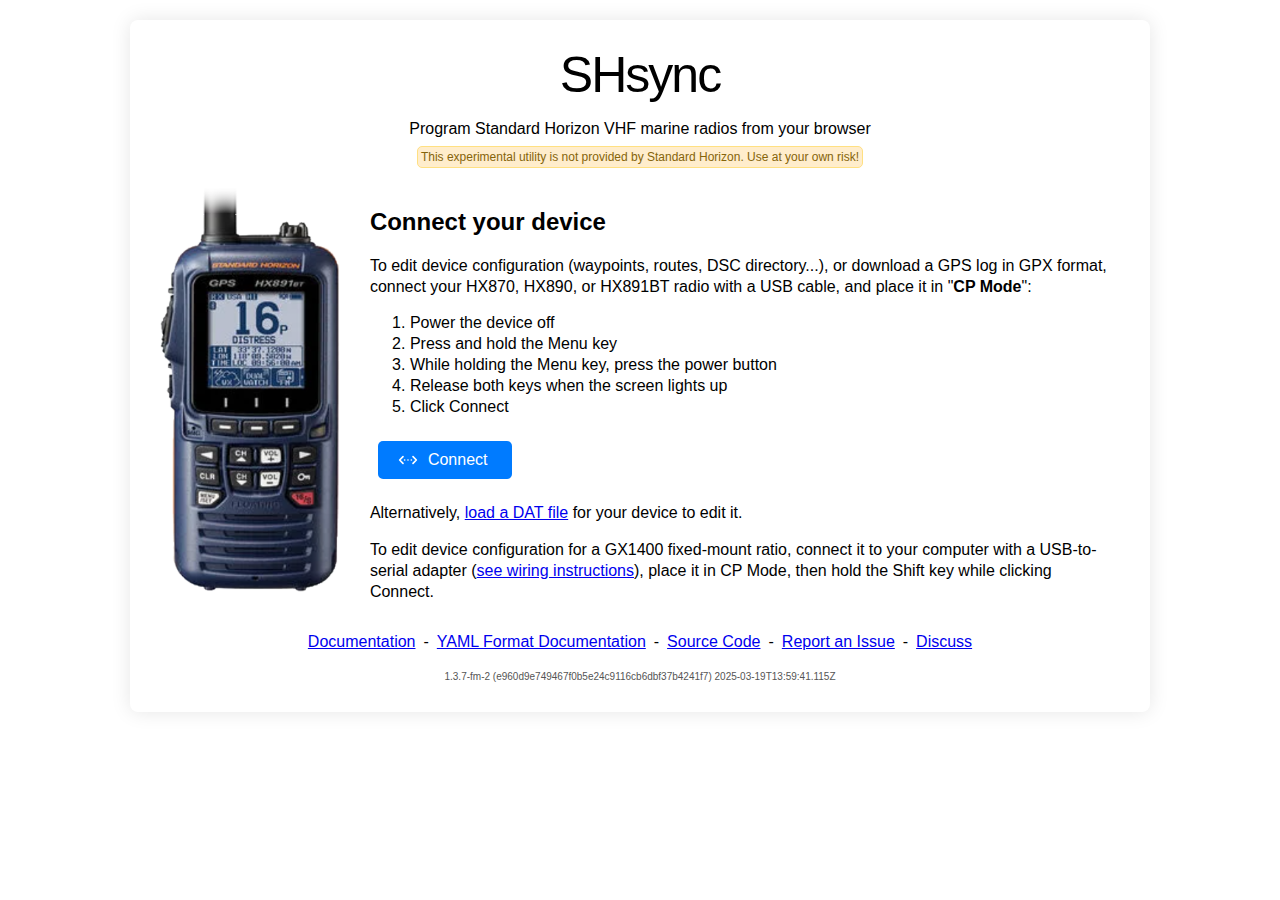
<file: hx-alpha/index.html>
<!doctype html>
<html lang="en" data-beasties-container>
  <head>
    <meta charset="utf-8">
    <title>
      SHsync - Standard Horizon VHF marine radio programming utility
    </title>
    <base href="/hx-alpha/">
    <meta name="viewport" content="width=device-width, initial-scale=1">
    <link rel="icon" type="image/x-icon" href="favicon.ico">
    <link rel="manifest" href="assets/manifest.json">
    <meta name="theme-color" content="#1976d2">
    <script defer src="https://cloud.umami.is/script.js" data-website-id="bacfe0a3-a7ff-49ea-a509-eaf913d1138d"></script>


  <style>body{font-family:Arial,sans-serif}</style><link rel="stylesheet" href="styles-2AJT6QAP.css" media="print" onload="this.media='all'"><noscript><link rel="stylesheet" href="styles-2AJT6QAP.css"></noscript></head>
  <body>
    <app-root></app-root>
  <script src="polyfills-4DBRYS5C.js" type="module"></script><script src="main-FDCKWQYY.js" type="module"></script></body>
</html>
</file>
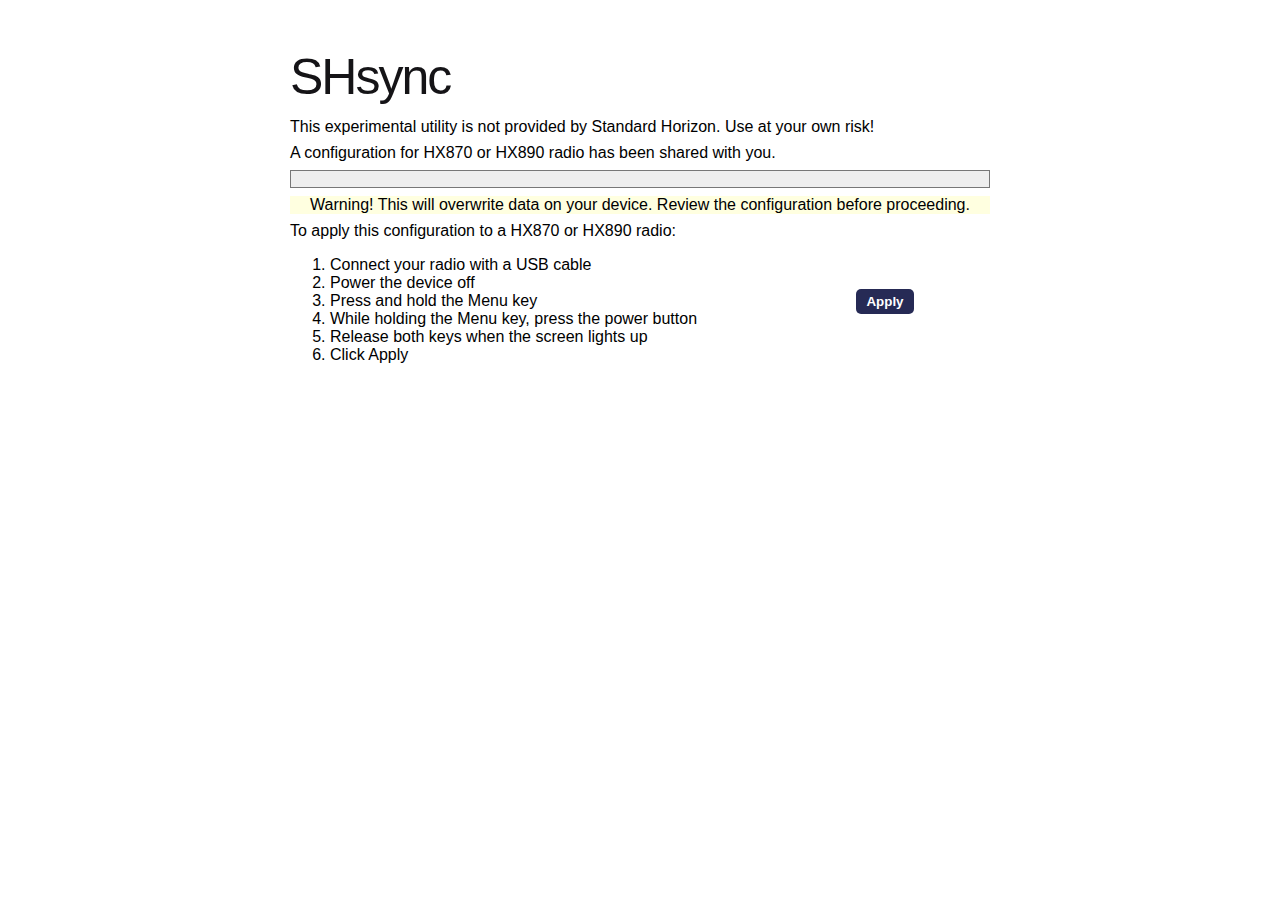
<file: hx-share/index.html>
<!doctype html>
<html lang="en" data-beasties-container>
  <head>
    <meta charset="utf-8">
    <title>
      SHsync - Standard Horizon VHF marine radio programming utility
    </title>
    <base href="/hx-share/">
    <meta name="viewport" content="width=device-width, initial-scale=1">
    <link rel="icon" type="image/x-icon" href="favicon.ico">
    <link rel="manifest" href="assets/manifest.json">
    <meta name="theme-color" content="#1976d2">
    <script defer src="https://cloud.umami.is/script.js" data-website-id="bacfe0a3-a7ff-49ea-a509-eaf913d1138d"></script>


  <style>body{font-family:Inter,-apple-system,BlinkMacSystemFont,Segoe UI,Roboto,Helvetica,Arial,sans-serif,"Apple Color Emoji","Segoe UI Emoji",Segoe UI Symbol}</style><link rel="stylesheet" href="styles-AJ6JCTSD.css" media="print" onload="this.media='all'"><noscript><link rel="stylesheet" href="styles-AJ6JCTSD.css"></noscript></head>
  <body>
    <app-root></app-root>
  <script src="polyfills-4DBRYS5C.js" type="module"></script><script src="main-3H5KQJ2S.js" type="module"></script></body>
</html>
</file>
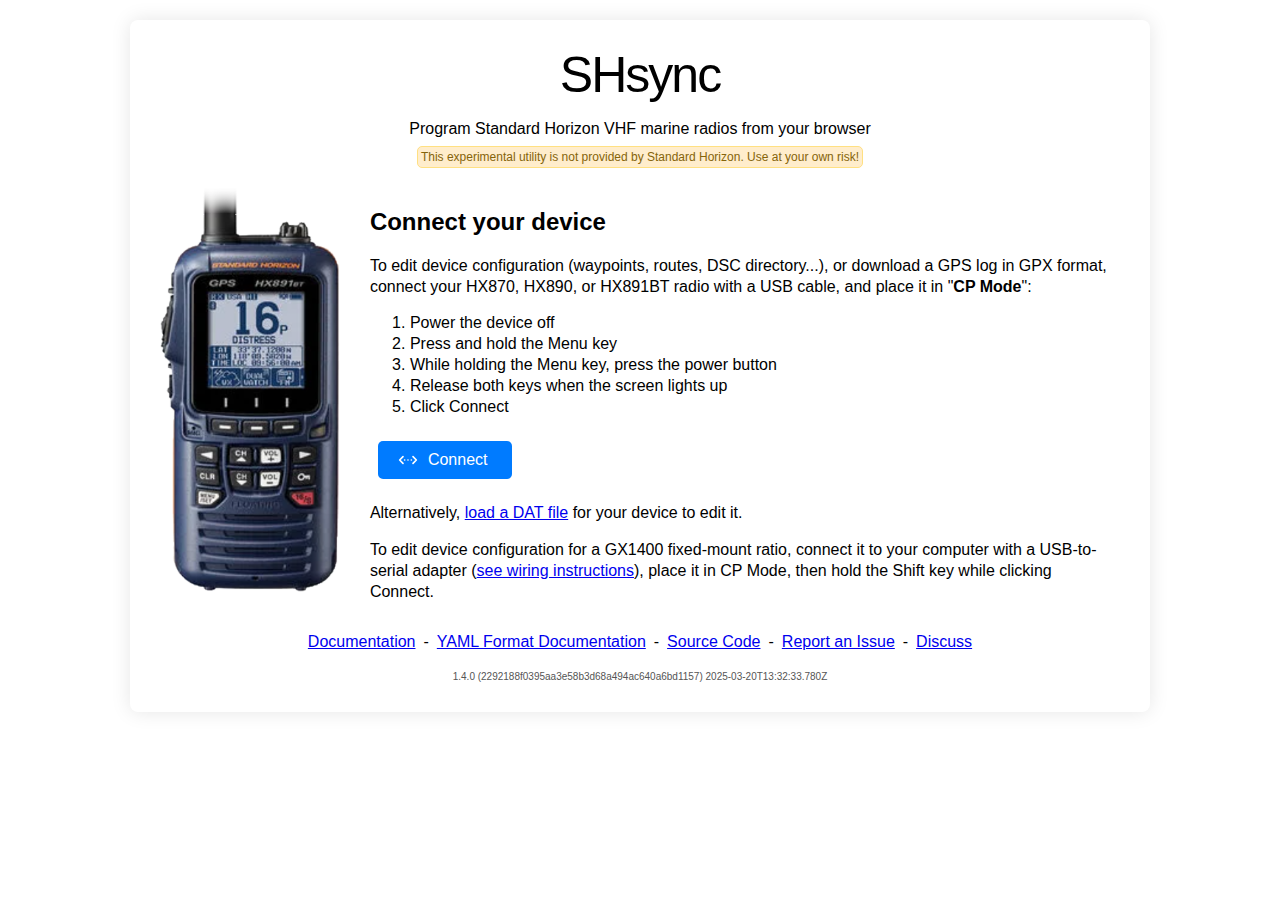
<file: hx/index.html>
<!doctype html>
<html lang="en" data-beasties-container>
  <head>
    <meta charset="utf-8">
    <title>
      SHsync - Standard Horizon VHF marine radio programming utility
    </title>
    <base href="/hx/">
    <meta name="viewport" content="width=device-width, initial-scale=1">
    <link rel="icon" type="image/x-icon" href="favicon.ico">
    <link rel="manifest" href="assets/manifest.json">
    <meta name="theme-color" content="#1976d2">
    <script defer src="https://cloud.umami.is/script.js" data-website-id="bacfe0a3-a7ff-49ea-a509-eaf913d1138d"></script>


  <style>body{font-family:Arial,sans-serif}</style><link rel="stylesheet" href="styles-2AJT6QAP.css" media="print" onload="this.media='all'"><noscript><link rel="stylesheet" href="styles-2AJT6QAP.css"></noscript></head>
  <body>
    <app-root></app-root>
  <script src="polyfills-4DBRYS5C.js" type="module"></script><script src="main-TY2XM4P7.js" type="module"></script></body>
</html>
</file>
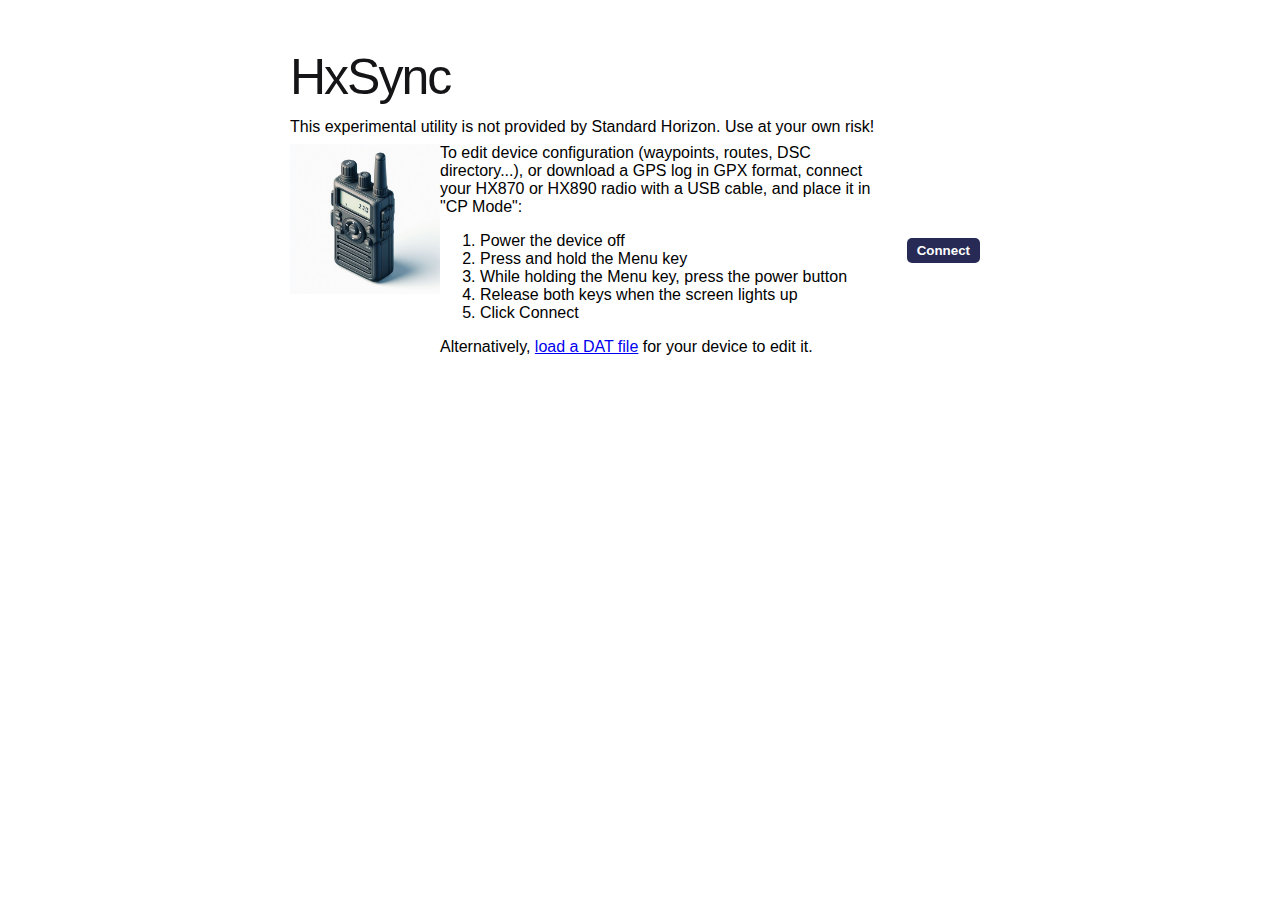
<file: hx/alpha/index.html>
<!doctype html>
<html lang="en" data-critters-container>
  <head>
    <meta charset="utf-8">
    <title>HxSync</title>
    <base href="/hx/alpha/">
    <meta name="viewport" content="width=device-width, initial-scale=1">
    <link rel="icon" type="image/x-icon" href="favicon.ico">
  <style>body{font-family:Inter,-apple-system,BlinkMacSystemFont,Segoe UI,Roboto,Helvetica,Arial,sans-serif,"Apple Color Emoji","Segoe UI Emoji",Segoe UI Symbol}</style><link rel="stylesheet" href="styles-AJ6JCTSD.css" media="print" onload="this.media='all'"><noscript><link rel="stylesheet" href="styles-AJ6JCTSD.css"></noscript></head>
  <body>
    <app-root></app-root>
  <script src="polyfills-ASRMAOIL.js" type="module"></script><script src="main-HL44ZKHE.js" type="module"></script></body>
</html>
</file>
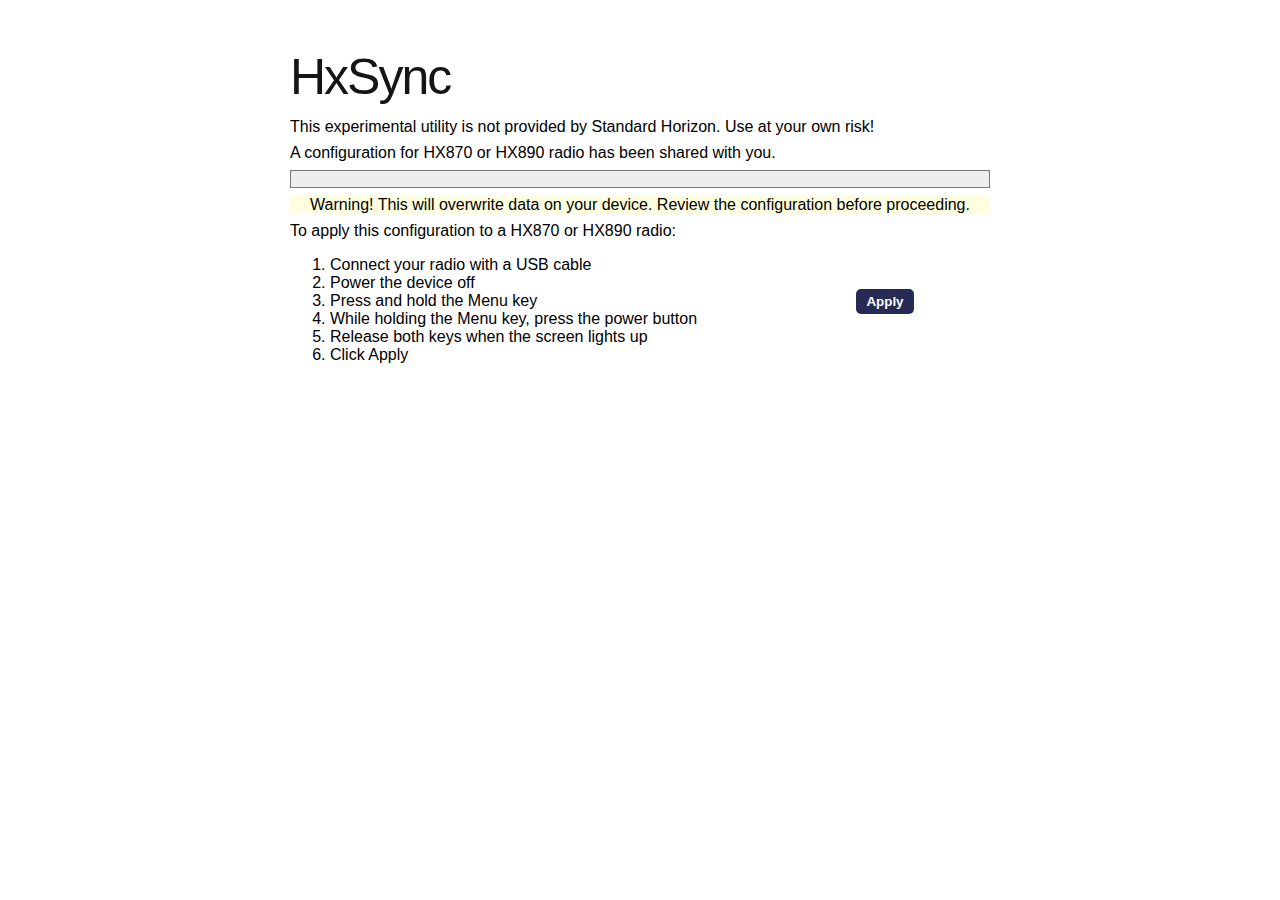
<file: hx/share/index.html>
<!doctype html>
<html lang="en" data-critters-container>
  <head>
    <meta charset="utf-8">
    <title>HxSync</title>
    <base href="/hx/share/">
    <meta name="viewport" content="width=device-width, initial-scale=1">
    <link rel="icon" type="image/x-icon" href="../favicon.ico">
  <style>body{font-family:Inter,-apple-system,BlinkMacSystemFont,Segoe UI,Roboto,Helvetica,Arial,sans-serif,"Apple Color Emoji","Segoe UI Emoji",Segoe UI Symbol}</style><link rel="stylesheet" href="styles-AJ6JCTSD.css" media="print" onload="this.media='all'"><noscript><link rel="stylesheet" href="styles-AJ6JCTSD.css"></noscript></head>
  <body>
    <app-root></app-root>
  <script src="polyfills-ASRMAOIL.js" type="module"></script><script src="main-UL7AC6ZE.js" type="module"></script></body>
</html>
</file>
<file: hx-alpha/styles-2AJT6QAP.css>
button{background-color:#dcedff;color:#0076f4;border:none;padding:5px 25px;border-radius:5px;cursor:pointer;font-size:1em;transition:background-color .3s ease;margin:.5em;display:inline-flex;align-items:center;gap:5px;min-height:38px}button:hover{background-color:#aad3ff}button.primary{background-color:#007bff;color:#fff}button:hover.primary{background-color:#0056b3}button:disabled{background-color:#979797;color:#303030;border:none}button:disabled:hover{background-color:#979797}button lucide-icon{display:inline-block;margin-left:-5px;margin-right:5px;transform:translateY(2px)}body{font-family:Arial,sans-serif}
</file>
<file: hx-share/styles-AJ6JCTSD.css>
button{border:none;border-radius:5px;padding:5px 10px;margin:5px 10px;background:#262a55;color:#fff;font-weight:700}button:disabled{border:none;border-radius:5px;padding:5px 10px;margin:5px 10px;background:#979797;color:#303030;font-weight:700}body{font-family:Inter,-apple-system,BlinkMacSystemFont,Segoe UI,Roboto,Helvetica,Arial,sans-serif,"Apple Color Emoji","Segoe UI Emoji",Segoe UI Symbol}
</file>
<file: hx/styles-2AJT6QAP.css>
button{background-color:#dcedff;color:#0076f4;border:none;padding:5px 25px;border-radius:5px;cursor:pointer;font-size:1em;transition:background-color .3s ease;margin:.5em;display:inline-flex;align-items:center;gap:5px;min-height:38px}button:hover{background-color:#aad3ff}button.primary{background-color:#007bff;color:#fff}button:hover.primary{background-color:#0056b3}button:disabled{background-color:#979797;color:#303030;border:none}button:disabled:hover{background-color:#979797}button lucide-icon{display:inline-block;margin-left:-5px;margin-right:5px;transform:translateY(2px)}body{font-family:Arial,sans-serif}
</file>
<file: hx/alpha/styles-AJ6JCTSD.css>
button{border:none;border-radius:5px;padding:5px 10px;margin:5px 10px;background:#262a55;color:#fff;font-weight:700}button:disabled{border:none;border-radius:5px;padding:5px 10px;margin:5px 10px;background:#979797;color:#303030;font-weight:700}body{font-family:Inter,-apple-system,BlinkMacSystemFont,Segoe UI,Roboto,Helvetica,Arial,sans-serif,"Apple Color Emoji","Segoe UI Emoji",Segoe UI Symbol}
</file>
<file: hx/share/styles-AJ6JCTSD.css>
button{border:none;border-radius:5px;padding:5px 10px;margin:5px 10px;background:#262a55;color:#fff;font-weight:700}button:disabled{border:none;border-radius:5px;padding:5px 10px;margin:5px 10px;background:#979797;color:#303030;font-weight:700}body{font-family:Inter,-apple-system,BlinkMacSystemFont,Segoe UI,Roboto,Helvetica,Arial,sans-serif,"Apple Color Emoji","Segoe UI Emoji",Segoe UI Symbol}
</file>
